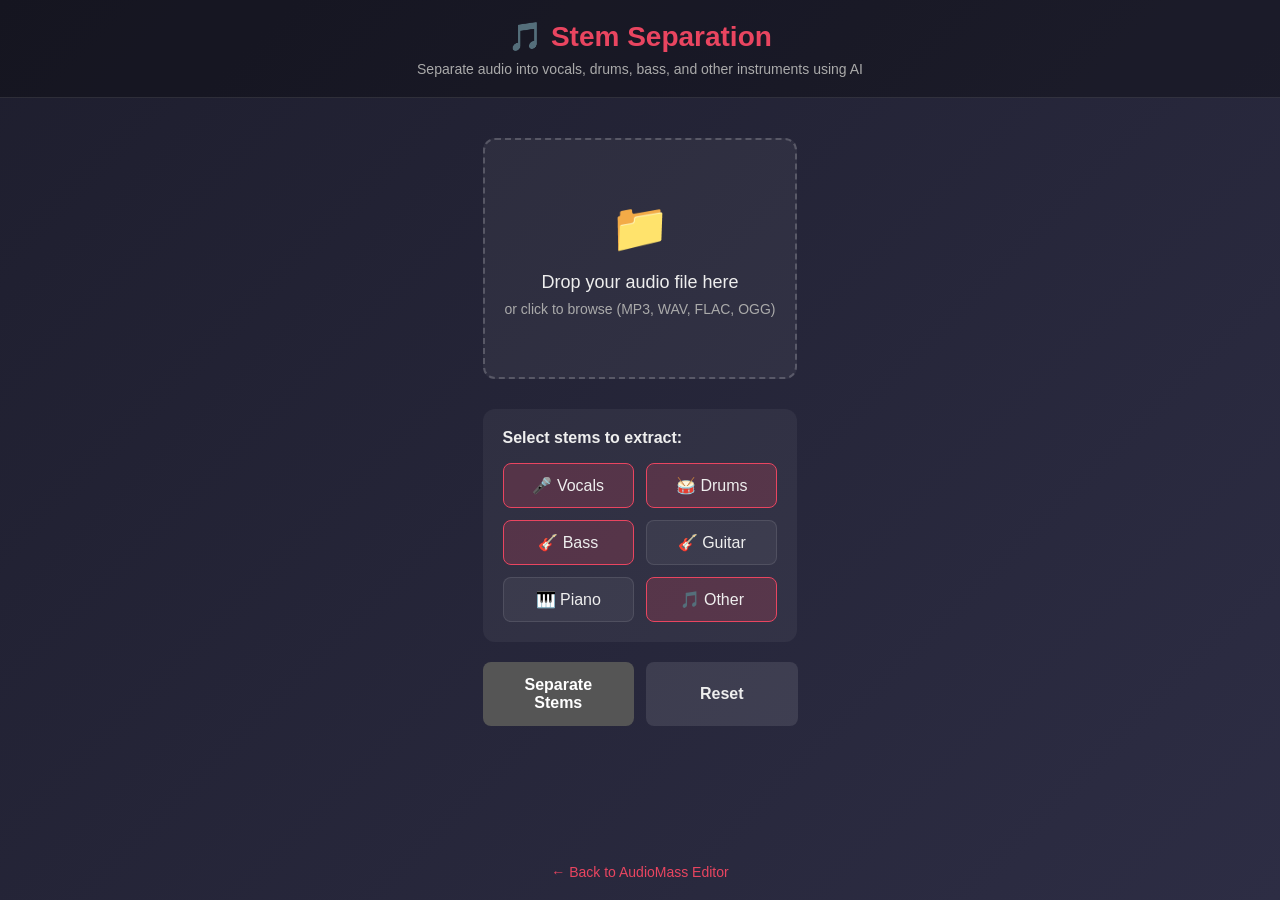
<file: src/stems.html>
<!DOCTYPE html>
<html lang="en">
<head>
    <title>Stem Separation - AudioMass</title>
    <link href="ico.png" rel="shortcut icon">
    <meta charset="utf-8" />
    <meta name="viewport" content="width=device-width, initial-scale=1">

    <style>
        * {
            margin: 0;
            padding: 0;
            box-sizing: border-box;
        }

        body {
            font-family: -apple-system, BlinkMacSystemFont, 'Segoe UI', Roboto, Oxygen, Ubuntu, sans-serif;
            background: linear-gradient(135deg, #1e1e2e 0%, #2d2d44 100%);
            color: #eee;
            min-height: 100vh;
            display: flex;
            flex-direction: column;
        }

        .header {
            background: rgba(0, 0, 0, 0.3);
            padding: 20px 30px;
            text-align: center;
            border-bottom: 1px solid rgba(255, 255, 255, 0.1);
        }

        .header h1 {
            font-size: 28px;
            margin-bottom: 8px;
            color: #e94560;
        }

        .header p {
            color: #aaa;
            font-size: 14px;
        }

        .container {
            max-width: 800px;
            margin: 40px auto;
            padding: 0 20px;
            flex: 1;
        }

        .upload-zone {
            background: rgba(255, 255, 255, 0.05);
            border: 2px dashed rgba(255, 255, 255, 0.2);
            border-radius: 12px;
            padding: 60px 20px;
            text-align: center;
            cursor: pointer;
            transition: all 0.3s ease;
            margin-bottom: 30px;
        }

        .upload-zone:hover {
            border-color: #e94560;
            background: rgba(233, 69, 96, 0.1);
        }

        .upload-zone.dragover {
            border-color: #e94560;
            background: rgba(233, 69, 96, 0.15);
            transform: scale(1.02);
        }

        .upload-icon {
            font-size: 48px;
            margin-bottom: 16px;
            color: #e94560;
        }

        .upload-text {
            font-size: 18px;
            margin-bottom: 8px;
        }

        .upload-subtext {
            font-size: 14px;
            color: #aaa;
        }

        #fileInput {
            display: none;
        }

        .stem-selector {
            background: rgba(255, 255, 255, 0.05);
            border-radius: 12px;
            padding: 20px;
            margin-bottom: 20px;
        }

        .stem-selector h3 {
            margin-bottom: 16px;
            font-size: 16px;
        }

        .stem-options {
            display: grid;
            grid-template-columns: repeat(auto-fit, minmax(120px, 1fr));
            gap: 12px;
        }

        .stem-option {
            background: rgba(255, 255, 255, 0.05);
            border: 1px solid rgba(255, 255, 255, 0.1);
            border-radius: 8px;
            padding: 12px;
            cursor: pointer;
            transition: all 0.2s ease;
            text-align: center;
        }

        .stem-option:hover {
            border-color: #e94560;
            background: rgba(233, 69, 96, 0.1);
        }

        .stem-option.selected {
            border-color: #e94560;
            background: rgba(233, 69, 96, 0.2);
        }

        .stem-option input {
            display: none;
        }

        .stem-option label {
            cursor: pointer;
            user-select: none;
        }

        .action-buttons {
            display: flex;
            gap: 12px;
            margin-top: 20px;
        }

        .btn {
            flex: 1;
            padding: 14px 24px;
            border: none;
            border-radius: 8px;
            font-size: 16px;
            font-weight: 600;
            cursor: pointer;
            transition: all 0.2s ease;
        }

        .btn-primary {
            background: #e94560;
            color: white;
        }

        .btn-primary:hover {
            background: #d63850;
            transform: translateY(-1px);
        }

        .btn-primary:disabled {
            background: #555;
            cursor: not-allowed;
            transform: none;
        }

        .btn-secondary {
            background: rgba(255, 255, 255, 0.1);
            color: #eee;
        }

        .btn-secondary:hover {
            background: rgba(255, 255, 255, 0.2);
        }

        .progress-container {
            display: none;
            background: rgba(255, 255, 255, 0.05);
            border-radius: 12px;
            padding: 24px;
            margin-top: 20px;
        }

        .progress-container.active {
            display: block;
        }

        .progress-header {
            display: flex;
            justify-content: space-between;
            align-items: center;
            margin-bottom: 16px;
        }

        .progress-title {
            font-size: 18px;
            font-weight: 600;
        }

        .progress-cancel {
            background: rgba(255, 255, 255, 0.1);
            border: none;
            color: #eee;
            padding: 8px 16px;
            border-radius: 6px;
            cursor: pointer;
        }

        .progress-bar-bg {
            background: rgba(255, 255, 255, 0.1);
            border-radius: 8px;
            height: 8px;
            overflow: hidden;
            margin-bottom: 12px;
        }

        .progress-bar {
            background: linear-gradient(90deg, #e94560, #0f3460);
            height: 100%;
            width: 0%;
            transition: width 0.3s ease;
        }

        .progress-status {
            font-size: 14px;
            color: #aaa;
        }

        .results-container {
            display: none;
            background: rgba(255, 255, 255, 0.05);
            border-radius: 12px;
            padding: 24px;
            margin-top: 20px;
        }

        .results-container.active {
            display: block;
        }

        .results-header {
            font-size: 20px;
            font-weight: 600;
            margin-bottom: 20px;
        }

        .stem-list {
            display: grid;
            gap: 12px;
        }

        .stem-item {
            background: rgba(255, 255, 255, 0.05);
            border: 1px solid rgba(255, 255, 255, 0.1);
            border-radius: 8px;
            padding: 16px;
            display: flex;
            justify-content: space-between;
            align-items: center;
        }

        .stem-name {
            font-weight: 600;
        }

        .stem-actions {
            display: flex;
            gap: 8px;
        }

        .stem-btn {
            padding: 8px 16px;
            border: none;
            border-radius: 6px;
            cursor: pointer;
            font-size: 14px;
            font-weight: 500;
        }

        .btn-download {
            background: #e94560;
            color: white;
        }

        .btn-download:hover {
            background: #d63850;
        }

        .btn-play {
            background: rgba(255, 255, 255, 0.1);
            color: #eee;
        }

        .btn-play:hover {
            background: rgba(255, 255, 255, 0.2);
        }

        .error-message {
            display: none;
            background: rgba(233, 69, 96, 0.2);
            border: 1px solid #e94560;
            border-radius: 8px;
            padding: 16px;
            margin: 20px 0;
            color: #ff9999;
        }

        .error-message.active {
            display: block;
        }

        .footer {
            text-align: center;
            padding: 20px;
            color: #666;
            font-size: 14px;
        }

        .footer a {
            color: #e94560;
            text-decoration: none;
        }

        .footer a:hover {
            text-decoration: underline;
        }

        .loading-spinner {
            display: inline-block;
            width: 20px;
            height: 20px;
            border: 2px solid rgba(255, 255, 255, 0.3);
            border-radius: 50%;
            border-top-color: #e94560;
            animation: spin 0.8s linear infinite;
        }

        @keyframes spin {
            to { transform: rotate(360deg); }
        }
    </style>
</head>
<body>
    <div class="header">
        <h1>🎵 Stem Separation</h1>
        <p>Separate audio into vocals, drums, bass, and other instruments using AI</p>
    </div>

    <div class="container">
        <div class="upload-zone" id="uploadZone">
            <div class="upload-icon">📁</div>
            <div class="upload-text">Drop your audio file here</div>
            <div class="upload-subtext">or click to browse (MP3, WAV, FLAC, OGG)</div>
            <input type="file" id="fileInput" accept="audio/*">
        </div>

        <div class="stem-selector">
            <h3>Select stems to extract:</h3>
            <div class="stem-options">
                <div class="stem-option selected" data-stem="vocals">
                    <input type="checkbox" id="stem_vocals" checked>
                    <label for="stem_vocals">🎤 Vocals</label>
                </div>
                <div class="stem-option selected" data-stem="drums">
                    <input type="checkbox" id="stem_drums" checked>
                    <label for="stem_drums">🥁 Drums</label>
                </div>
                <div class="stem-option selected" data-stem="bass">
                    <input type="checkbox" id="stem_bass" checked>
                    <label for="stem_bass">🎸 Bass</label>
                </div>
                <div class="stem-option" data-stem="guitar">
                    <input type="checkbox" id="stem_guitar">
                    <label for="stem_guitar">🎸 Guitar</label>
                </div>
                <div class="stem-option" data-stem="piano">
                    <input type="checkbox" id="stem_piano">
                    <label for="stem_piano">🎹 Piano</label>
                </div>
                <div class="stem-option selected" data-stem="other">
                    <input type="checkbox" id="stem_other" checked>
                    <label for="stem_other">🎵 Other</label>
                </div>
            </div>
        </div>

        <div class="action-buttons">
            <button class="btn btn-primary" id="separateBtn" disabled>
                <span id="btnText">Separate Stems</span>
                <span class="loading-spinner" id="btnSpinner" style="display: none;"></span>
            </button>
            <button class="btn btn-secondary" id="resetBtn">Reset</button>
        </div>

        <div class="error-message" id="errorMessage"></div>

        <div class="progress-container" id="progressContainer">
            <div class="progress-header">
                <div class="progress-title">Processing Audio...</div>
                <button class="progress-cancel" id="cancelBtn">Cancel</button>
            </div>
            <div class="progress-bar-bg">
                <div class="progress-bar" id="progressBar"></div>
            </div>
            <div class="progress-status" id="progressStatus">Initializing...</div>
        </div>

        <div class="results-container" id="resultsContainer">
            <div class="results-header">🎉 Separation Complete!</div>
            <div class="stem-list" id="stemList"></div>
        </div>
    </div>

    <div class="footer">
        <a href="index.html?multitrack=1">← Back to AudioMass Editor</a>
    </div>

    <script>
        (function() {
            'use strict';

            const API_BASE = window.location.pathname.replace(/\/[^/]*$/, '') + '/api';

            let currentFile = null;
            let currentJobId = null;
            let eventSource = null;

            // DOM elements
            const uploadZone = document.getElementById('uploadZone');
            const fileInput = document.getElementById('fileInput');
            const separateBtn = document.getElementById('separateBtn');
            const resetBtn = document.getElementById('resetBtn');
            const progressContainer = document.getElementById('progressContainer');
            const progressBar = document.getElementById('progressBar');
            const progressStatus = document.getElementById('progressStatus');
            const cancelBtn = document.getElementById('cancelBtn');
            const resultsContainer = document.getElementById('resultsContainer');
            const stemList = document.getElementById('stemList');
            const errorMessage = document.getElementById('errorMessage');
            const btnText = document.getElementById('btnText');
            const btnSpinner = document.getElementById('btnSpinner');

            // File upload handling
            uploadZone.addEventListener('click', () => fileInput.click());

            uploadZone.addEventListener('dragover', (e) => {
                e.preventDefault();
                uploadZone.classList.add('dragover');
            });

            uploadZone.addEventListener('dragleave', () => {
                uploadZone.classList.remove('dragover');
            });

            uploadZone.addEventListener('drop', (e) => {
                e.preventDefault();
                uploadZone.classList.remove('dragover');
                const files = e.dataTransfer.files;
                if (files.length > 0) {
                    handleFile(files[0]);
                }
            });

            fileInput.addEventListener('change', (e) => {
                if (e.target.files.length > 0) {
                    handleFile(e.target.files[0]);
                }
            });

            // Stem selection handling
            document.querySelectorAll('.stem-option').forEach(option => {
                option.addEventListener('click', () => {
                    const checkbox = option.querySelector('input');
                    checkbox.checked = !checkbox.checked;
                    option.classList.toggle('selected', checkbox.checked);
                });
            });

            function handleFile(file) {
                if (!file.type.startsWith('audio/')) {
                    showError('Please select an audio file');
                    return;
                }

                currentFile = file;
                uploadZone.innerHTML = `
                    <div class="upload-icon">✅</div>
                    <div class="upload-text">${file.name}</div>
                    <div class="upload-subtext">${(file.size / 1024 / 1024).toFixed(2)} MB • Click to change</div>
                `;
                separateBtn.disabled = false;
                hideError();
            }

            function getSelectedStems() {
                const selected = [];
                document.querySelectorAll('.stem-option input:checked').forEach(checkbox => {
                    selected.push(checkbox.id.replace('stem_', ''));
                });
                return selected;
            }

            function showError(message) {
                errorMessage.textContent = message;
                errorMessage.classList.add('active');
            }

            function hideError() {
                errorMessage.classList.remove('active');
            }

            async function startSeparation() {
                if (!currentFile) return;

                const selectedStems = getSelectedStems();
                if (selectedStems.length === 0) {
                    showError('Please select at least one stem');
                    return;
                }

                hideError();
                separateBtn.disabled = true;
                btnText.style.display = 'none';
                btnSpinner.style.display = 'inline-block';
                progressContainer.classList.add('active');
                resultsContainer.classList.remove('active');

                try {
                    const formData = new FormData();
                    formData.append('file', currentFile);
                    formData.append('stems', JSON.stringify(selectedStems));

                    const response = await fetch(`${API_BASE}/jobs/upload`, {
                        method: 'POST',
                        body: formData
                    });

                    if (!response.ok) {
                        throw new Error('Upload failed: ' + response.status);
                    }

                    const data = await response.json();
                    currentJobId = data.job_id;

                    // Start SSE connection
                    startProgressStream();

                } catch (error) {
                    showError(error.message);
                    resetUI();
                }
            }

            function startProgressStream() {
                eventSource = new EventSource(`${API_BASE}/jobs/${currentJobId}/events`);

                eventSource.addEventListener('job_progress', (e) => {
                    try {
                        const data = JSON.parse(e.data);
                        const progress = Math.round((data.progress || 0) * 100);
                        progressBar.style.width = progress + '%';

                        const stageNames = {
                            'validating_input': 'Validating audio...',
                            'ingesting_source': 'Loading audio...',
                            'transcoding': 'Converting format...',
                            'separating': 'Separating stems...',
                            'postprocessing': 'Post-processing...',
                            'analyzing': 'Analyzing audio...',
                            'packaging': 'Packaging results...'
                        };

                        progressStatus.textContent = stageNames[data.step] || data.message || 'Processing...';
                    } catch (err) {}
                });

                eventSource.addEventListener('job_done', () => {
                    closeSSE();
                    progressBar.style.width = '100%';
                    progressStatus.textContent = 'Complete!';
                    loadResults();
                });

                eventSource.addEventListener('job_failed', (e) => {
                    closeSSE();
                    try {
                        const data = JSON.parse(e.data);
                        showError(data.detail || 'Separation failed');
                    } catch (err) {
                        showError('Separation failed');
                    }
                    resetUI();
                });

                eventSource.addEventListener('job_cancelled', () => {
                    closeSSE();
                    showError('Separation was cancelled');
                    resetUI();
                });

                eventSource.onerror = () => {
                    closeSSE();
                    showError('Connection lost');
                    resetUI();
                };
            }

            function closeSSE() {
                if (eventSource) {
                    eventSource.close();
                    eventSource = null;
                }
            }

            async function loadResults() {
                try {
                    const response = await fetch(`${API_BASE}/jobs/${currentJobId}/manifest`);
                    if (!response.ok) throw new Error('Failed to load results');

                    const manifest = await response.json();
                    const stemNames = manifest.available_stems || manifest.selected_stems || [];

                    stemList.innerHTML = '';
                    stemNames.forEach(stemName => {
                        const capitalized = stemName.charAt(0).toUpperCase() + stemName.slice(1);
                        const stemItem = document.createElement('div');
                        stemItem.className = 'stem-item';
                        stemItem.innerHTML = `
                            <div class="stem-name">${capitalized}</div>
                            <div class="stem-actions">
                                <button class="stem-btn btn-play" onclick="playStem('${stemName}')">▶ Play</button>
                                <button class="stem-btn btn-download" onclick="downloadStem('${stemName}')">⬇ Download</button>
                            </div>
                        `;
                        stemList.appendChild(stemItem);
                    });

                    progressContainer.classList.remove('active');
                    resultsContainer.classList.add('active');

                } catch (error) {
                    showError('Failed to load results: ' + error.message);
                    resetUI();
                }
            }

            window.playStem = async function(stemName) {
                const url = `${API_BASE}/jobs/${currentJobId}/stems/${stemName}?format=wav`;
                const audio = new Audio(url);
                audio.play();
            };

            window.downloadStem = async function(stemName) {
                const url = `${API_BASE}/jobs/${currentJobId}/stems/${stemName}?format=wav`;
                const response = await fetch(url);
                if (!response.ok) return;

                const blob = await response.blob();
                const link = document.createElement('a');
                link.href = URL.createObjectURL(blob);
                link.download = `${stemName}.wav`;
                link.click();
                URL.revokeObjectURL(link.href);
            };

            function cancelSeparation() {
                if (currentJobId) {
                    fetch(`${API_BASE}/jobs/${currentJobId}/cancel`, { method: 'POST' });
                }
                closeSSE();
                showError('Separation cancelled');
                resetUI();
            }

            function resetUI() {
                separateBtn.disabled = !currentFile;
                btnText.style.display = 'inline';
                btnSpinner.style.display = 'none';
                progressContainer.classList.remove('active');
                progressBar.style.width = '0%';
                progressStatus.textContent = 'Initializing...';
            }

            function resetAll() {
                closeSSE();
                currentFile = null;
                currentJobId = null;
                fileInput.value = '';
                uploadZone.innerHTML = `
                    <div class="upload-icon">📁</div>
                    <div class="upload-text">Drop your audio file here</div>
                    <div class="upload-subtext">or click to browse (MP3, WAV, FLAC, OGG)</div>
                `;
                separateBtn.disabled = true;
                hideError();
                resetUI();
                resultsContainer.classList.remove('active');
            }

            // Event listeners
            separateBtn.addEventListener('click', startSeparation);
            resetBtn.addEventListener('click', resetAll);
            cancelBtn.addEventListener('click', cancelSeparation);

        })();
    </script>
</body>
</html>
</file>
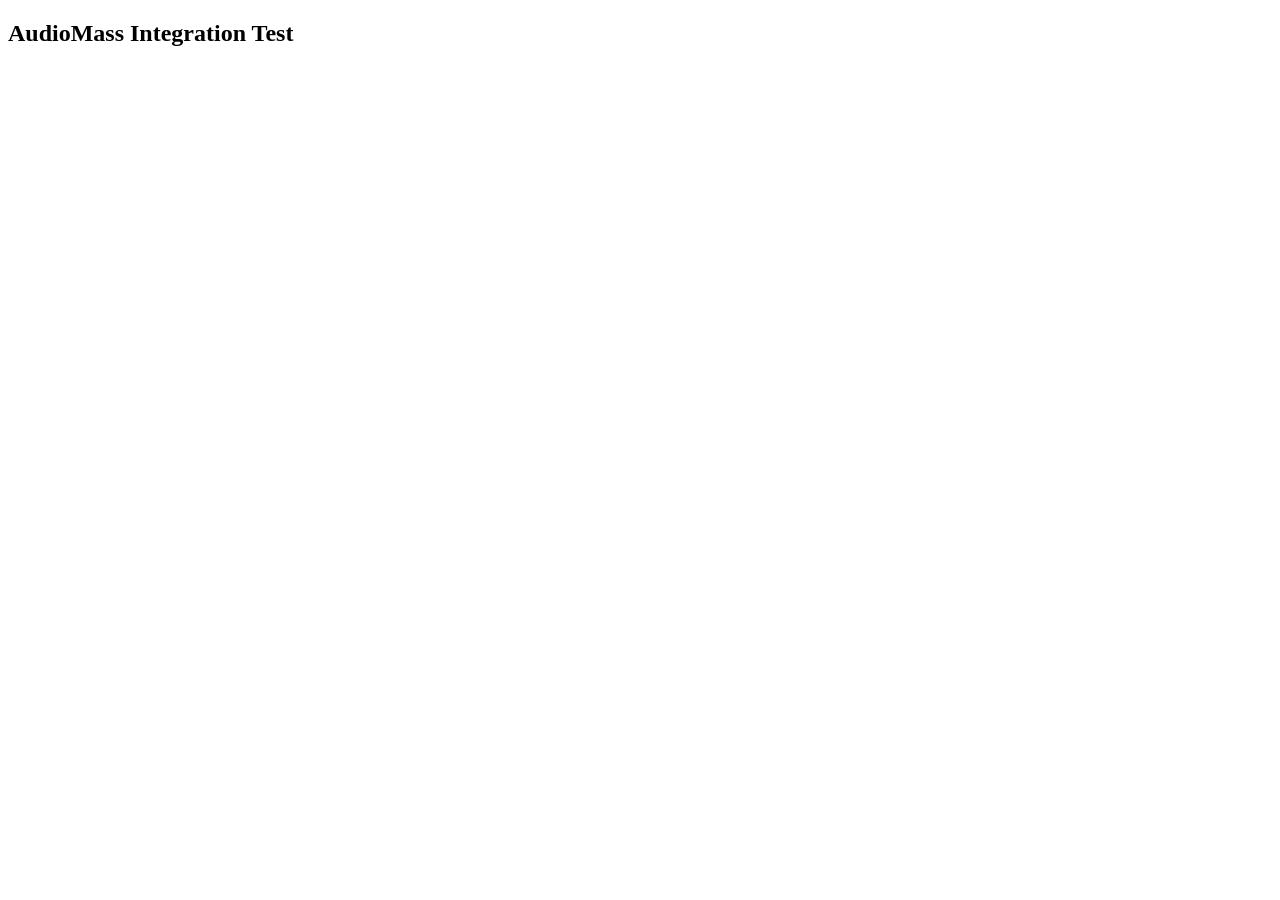
<file: src/test_integration.html>
<!DOCTYPE html>
<html>
<head><title>Integration Test</title></head>
<body>
<h2>AudioMass Integration Test</h2>
<div id="results"></div>
<script>
(async function() {
    const results = document.getElementById('results');
    const tests = [];
    
    // Test 1: Main app loads
    tests.push({ name: 'Main App', pass: typeof PKAudioEditor !== 'undefined' });
    
    // Test 2: Stems module
    tests.push({ name: 'Stems Module', pass: PKAudioEditor && typeof PKAudioEditor.stems === 'object' });
    
    // Test 3: Multitrack module
    tests.push({ name: 'Multitrack Module', pass: PKAudioEditor && typeof PKAudioEditor.multitrack === 'object' });
    
    // Test 4: Stem separation function
    tests.push({ name: 'Stem Separation', pass: PKAudioEditor.stems && typeof PKAudioEditor.stems.startSeparation === 'function' });
    
    // Test 5: Multitrack stem loading
    tests.push({ name: 'Stem Loading', pass: PKAudioEditor.multitrack && typeof PKAudioEditor.multitrack.AddStemsFromBuffers === 'function' });
    
    // Test 6: Project save/load
    tests.push({ name: 'Project Save/Load', pass: PKAudioEditor._saveProject && PKAudioEditor._loadProject });
    
    results.innerHTML = tests.map(t => `<p>${t.pass ? '✅' : '❌'} ${t.name}</p>`).join('');
})();
</script>
<script src="app.js"></script>
<script src="stems.js"></script>
</body>
</html>
</file>
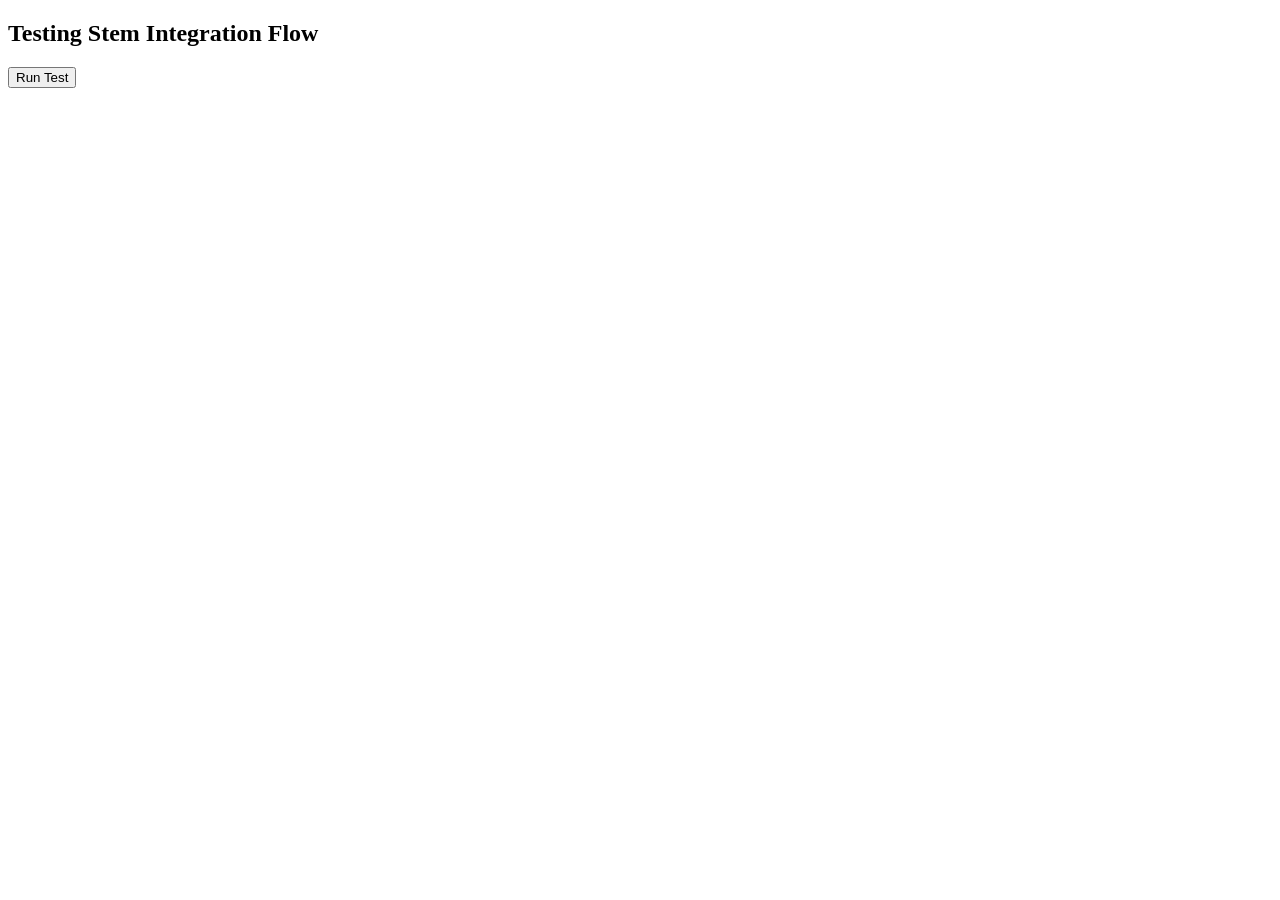
<file: src/test_stem_integration.html>
<!DOCTYPE html>
<html>
<head>
    <title>Stem Loading Test</title>
</head>
<body>
    <h2>Testing Stem Integration Flow</h2>
    <div id="results"></div>
    <button onclick="testFlow()">Run Test</button>
    
    <script>
        async function testFlow() {
            const results = document.getElementById('results');
            const API_BASE = '/api';
            const jobId = '432ff0991f96';
            
            results.innerHTML = '<p>Starting test...</p>';
            
            try {
                // Step 1: Fetch manifest
                results.innerHTML += '<p>Step 1: Fetching manifest...</p>';
                const manifestResp = await fetch(`${API_BASE}/jobs/${jobId}/manifest`);
                const manifest = await manifestResp.json();
                results.innerHTML += `<p>✓ Manifest loaded, status: ${manifest.status}</p>`;
                
                // Step 2: Get stem names (excluding mix/original)
                const stemNames = manifest.selected_stems || manifest.available_stems.filter(s => !['mix', 'original'].includes(s));
                results.innerHTML += `<p>✓ Stems to load: ${stemNames.join(', ')}</p>`;
                
                // Step 3: Fetch one stem as test
                results.innerHTML += '<p>Step 3: Testing stem download (vocals)...</p>';
                const stemResp = await fetch(`${API_BASE}/jobs/${jobId}/stems/vocals?format=wav`);
                const arrayBuffer = await stemResp.arrayBuffer();
                results.innerHTML += `<p>✓ Downloaded: ${arrayBuffer.byteLength} bytes</p>`;
                
                // Step 4: Decode audio
                results.innerHTML += '<p>Step 4: Decoding audio...</p>';
                const audioCtx = new (window.AudioContext || window.webkitAudioContext)();
                const audioBuffer = await audioCtx.decodeAudioData(arrayBuffer);
                results.innerHTML += `<p>✓ Decoded: ${audioBuffer.numberOfChannels}ch, ${audioBuffer.sampleRate}Hz, ${audioBuffer.duration.toFixed(2)}s</p>`;
                
                // Step 5: Test if multitrack functions would work
                results.innerHTML += '<p>Step 5: Simulating multitrack integration...</p>';
                const stemsMap = {
                    'Vocals': audioBuffer,
                    'Drums': audioBuffer,
                    'Bass': audioBuffer
                };
                results.innerHTML += `<p>✓ Created stemsMap with ${Object.keys(stemsMap).length} stems</p>`;
                
                results.innerHTML += '<p><strong>✓ Complete flow working! Stems should load into multitrack.</strong></p>';
                
            } catch (error) {
                results.innerHTML += `<p>❌ Error: ${error.message}</p>`;
            }
        }
    </script>
</body>
</html>
</file>
